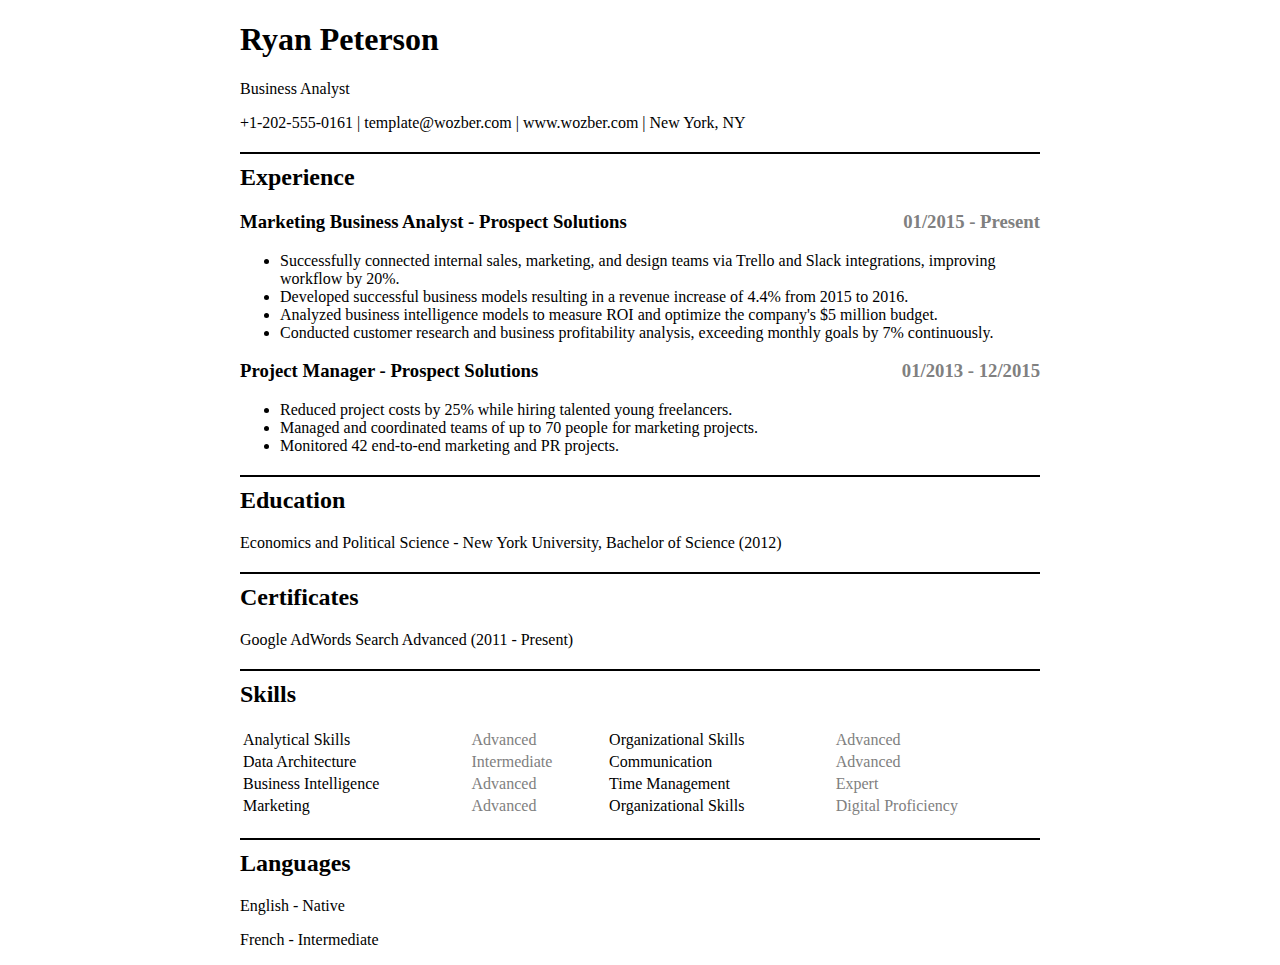
<file: B2/index.html>
<!DOCTYPE html>
<html lang="en">
<head>
    <meta charset="UTF-8">
    <meta name="viewport" content="width=device-width, initial-scale=1.0">
    <title>Document</title>
    <link rel="stylesheet" href="style1.css">
    <style>
        body {
            max-width: 800px;
            margin: auto;
        }
    </style>
</head>
<body>
    <h1>Ryan Peterson</h1>
    <p>Business Analyst</p>
    <p>+1-202-555-0161 | template@wozber.com | www.wozber.com | New York, NY</p>
    <h2 class="heading">Experience</h2> 
    <h3>Marketing Business Analyst - Prospect Solutions <span class="right">01/2015 - Present</span></h3>
    <ul>
       <li>Successfully connected internal sales, marketing, and design teams via Trello and Slack integrations, improving workflow by 20%.</li>
       <li>Developed successful business models resulting in a revenue increase of 4.4% from 2015 to 2016.</li> 
       <li>Analyzed business intelligence models to measure ROI and optimize the company's $5 million budget.</li>
       <li>Conducted customer research and business profitability analysis, exceeding monthly goals by 7% continuously.</li>
    </ul>
    <h3>Project Manager - Prospect Solutions <span class="right">01/2013 - 12/2015</span></h3>
    <ul>
        <li>Reduced project costs by 25% while hiring talented young freelancers.</li>
        <li>Managed and coordinated teams of up to 70 people for marketing projects.</li>
        <li>Monitored 42 end-to-end marketing and PR projects.</li>
    </ul>
    <h2 class="heading">Education</h2>
    <p>Economics and Political Science - New York University, Bachelor of Science (2012)</p>
    <h2 class="heading">Certificates</h2>
    <p>Google AdWords Search Advanced (2011 - Present)</p>
    <h2 class="heading">Skills</h2>
    <table class="table">
        <tr>
            <td>Analytical Skills</td>
            <td class="gray">Advanced</td>
            <td>Organizational Skills</td>
            <td class="gray">Advanced</td>
        </tr>
        <tr>
            <td>Data Architecture</td>
            <td class="gray">Intermediate</td>
            <td>Communication</td>
            <td class="gray">Advanced</td>

        </tr>
        <tr>
            <td>Business Intelligence</td>
            <td class="gray">Advanced</td>
            <td>Time Management</td>
            <td class="gray">Expert</td>

        </tr>
        <tr>
            <td>Marketing</td>
            <td class="gray">Advanced</td>
            <td>Organizational Skills</td>
            <td class="gray">Digital Proficiency</td>

        </tr>
        
    </table>
    <h2 class="heading">Languages</h2>
    <p>English - Native</p>
    <p>French - Intermediate</p>

</body>
</html>
</file>
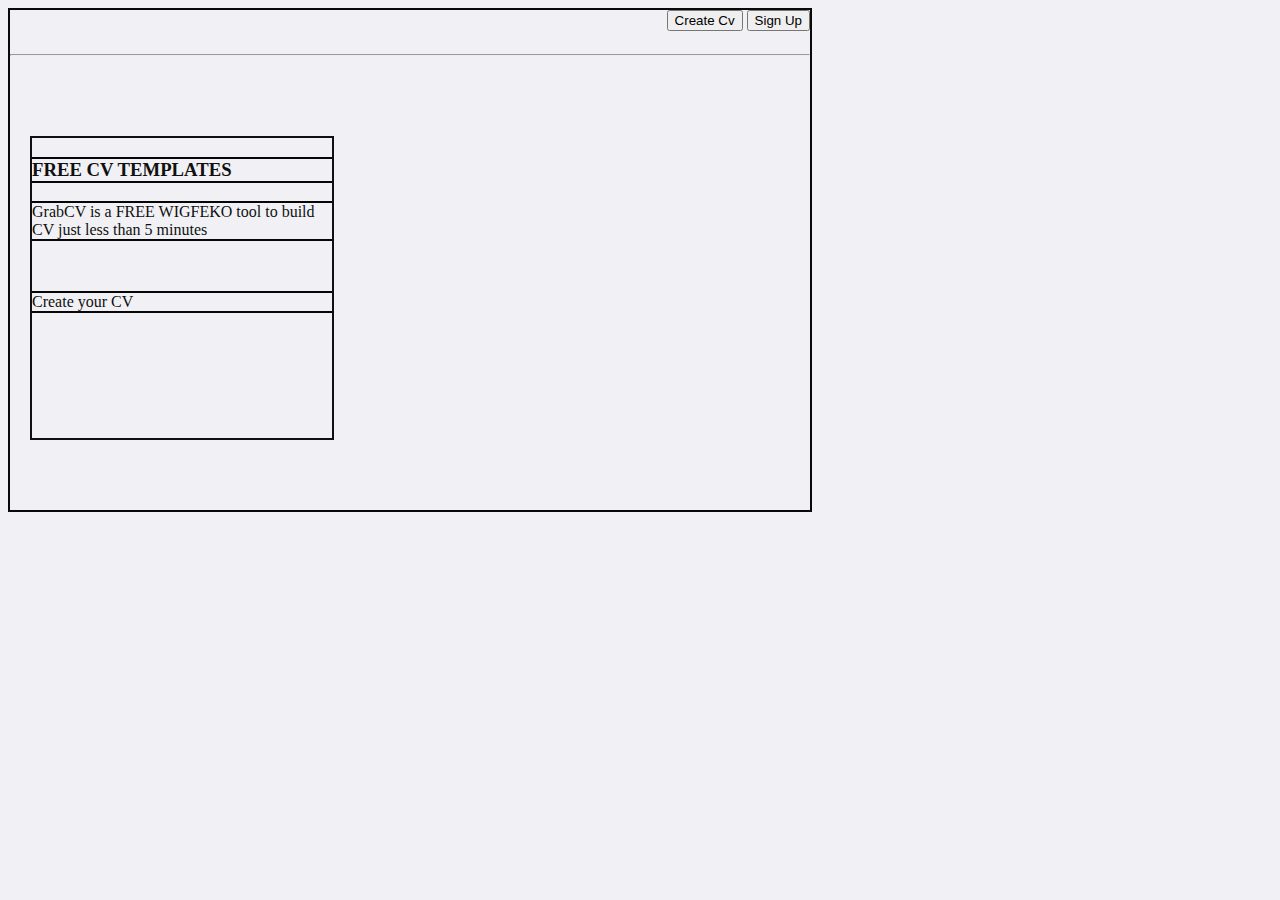
<file: B3/b5.html>
<!DOCTYPE html>
<html lang="en">
<head>
    <meta charset="UTF-8">
    <meta name="viewport" content="width=device-width, initial-scale=1.0">
    <title>Resume - Ryan Peterson</title>
    <link rel="stylesheet" href="b5.css">
    <style>
        body
        {
            background-color: rgb(241, 241, 245);
        }
    </style>
</head>
<body>
    <div class="box">
        <div style="float: right;">
            <span> 
                <button>Create Cv</button>
                <button>Sign Up</button>
            </span>
        </div>
        <br> <br> <hr>
        <div id="box1">
          
            <h3 id="border"> FREE CV TEMPLATES</h3>
            <p id="border">GrabCV is a FREE WIGFEKO tool to build CV just less than 5 minutes</p> <br>
            <p id="border">Create your CV</p>
        </div>
        
    </div>
</body>
</html>
</file>
<file: B2/style1.css>
.heading {
   border-top: 2px solid #000000;
   padding-top: 10px;
   margin-top: 20px;
}
.right {
   float: right;
   color: gray;
}
.table {
   width: 100%;
}
.gray
{
   color: gray;
}
</file>
<file: B3/b5.css>
.box {
    box-sizing: content-box;
    width: 800px;
    height: 500px;
    border: 2px solid rgb(9, 9, 9);
    color: rgb(16, 16, 15);
  }
  #box1 {
    box-sizing: content-box;
    width: 300px;
    height: 300px;
    border: 2px solid rgb(16, 16, 16);
    margin-left: 20px;
    margin-top: 80px;
    color: rgb(16, 16, 16);
  }
  #border {
    border-top: 2px solid rgb(6, 6, 6);
    border-bottom: 2px solid rgb(7, 7, 7);
  }
  .sign {
    float: right;
  }
</file>
